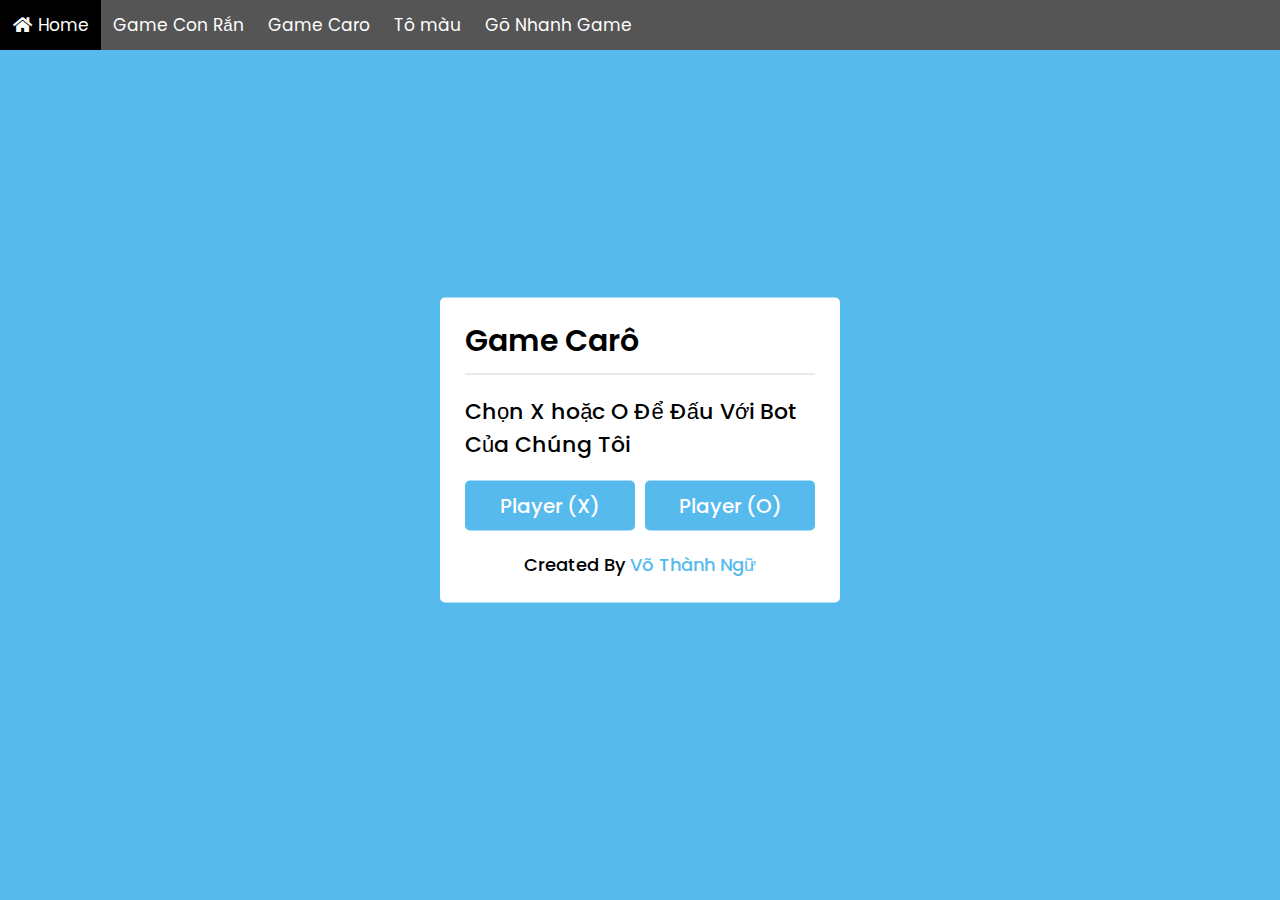
<file: carogame.html>
<!DOCTYPE html>
<html lang="vi">
<head>
    <meta charset="UTF-8">
    <title>Game Carô Code By Võ Thành Ngữ</title>
    <link rel="stylesheet" href="https://cdnjs.cloudflare.com/ajax/libs/font-awesome/5.15.3/css/all.min.css"/>
    <link
      rel="icon"
      href="images/icon-web.jpg"
    />
    <link rel="stylesheet" href="assets/css/caro.css" />

    <style>
      .anclick{visibility: hidden;position: absolute;width: 300px;border-radius: 10px;background: #fff;box-shadow: 0 12px 35px rgba(0,0,0,0.1);}.anclick .anclick3{padding: 10px 12px;}.anclick2 .anclick4{list-style: none;font-size: 22px;height: 50px;display: flex;width: 100%;cursor: pointer;align-items: center;border-radius: 5px;margin-bottom: 2px;padding: 0 5px 0 10px;}.anclick2 .anclick4:hover{background: #f2f2f2;}.anclick2 .anclick4 span{margin-left: 8px;font-size: 19px;}.anclick2 .setting{display: flex;margin-top: -5px;padding: 5px 12px;border-top: 1px solid #ccc;}.anclick2{position: relative;justify-content: space-between;}
    </style>

</head>

<body>

  <div class="navbar">
    <a class="active" href="https://suplo.io.vn"><i class="fa fa-fw fa-home"></i> Home</a> 
    <a href="snakegame">Game Con Rắn</a>
    <a href="carogame">Game Caro</a> 
    <a href="tomau">Tô màu</a> 
    <a href="game-go-nhanh">Gõ Nhanh Game</a>
  </div>

  <div class="select-box">
    <header>Game Carô</header>
    <div class="content">
      <div class="title">Chọn X hoặc O Để Đấu Với Bot Của Chúng Tôi</div>
      <div class="options">
        <button class="playerX">Player (X)</button>
        <button class="playerO">Player (O)</button>
      </div>
      <div class="credit">Created By <a href="https://suplo.io.vn" target="_blank">Võ Thành Ngữ</a></div>
    </div>
  </div> 

  <div class="play-board">
    <div class="details">
      <div class="players">
        <span class="Xturn">X Đánh</span>
        <span class="Oturn">O Đánh</span>
        <div class="slider"></div>
      </div>
    </div>
    <div class="play-area">
      <section>
        <span class="box1"></span>
        <span class="box2"></span>
        <span class="box3"></span>
      </section>
      <section>
        <span class="box4"></span>
        <span class="box5"></span>
        <span class="box6"></span>
      </section>
      <section>
        <span class="box7"></span>
        <span class="box8"></span>
        <span class="box9"></span>
      </section>
    </div>
  </div>

  <div class="result-box">
    <div class="won-text"></div>
    <div class="btn"><button>Chơi Lại</button></div>
  </div>

  <script src="assets/js/caro.js"></script>

</body>
</html>
</file>
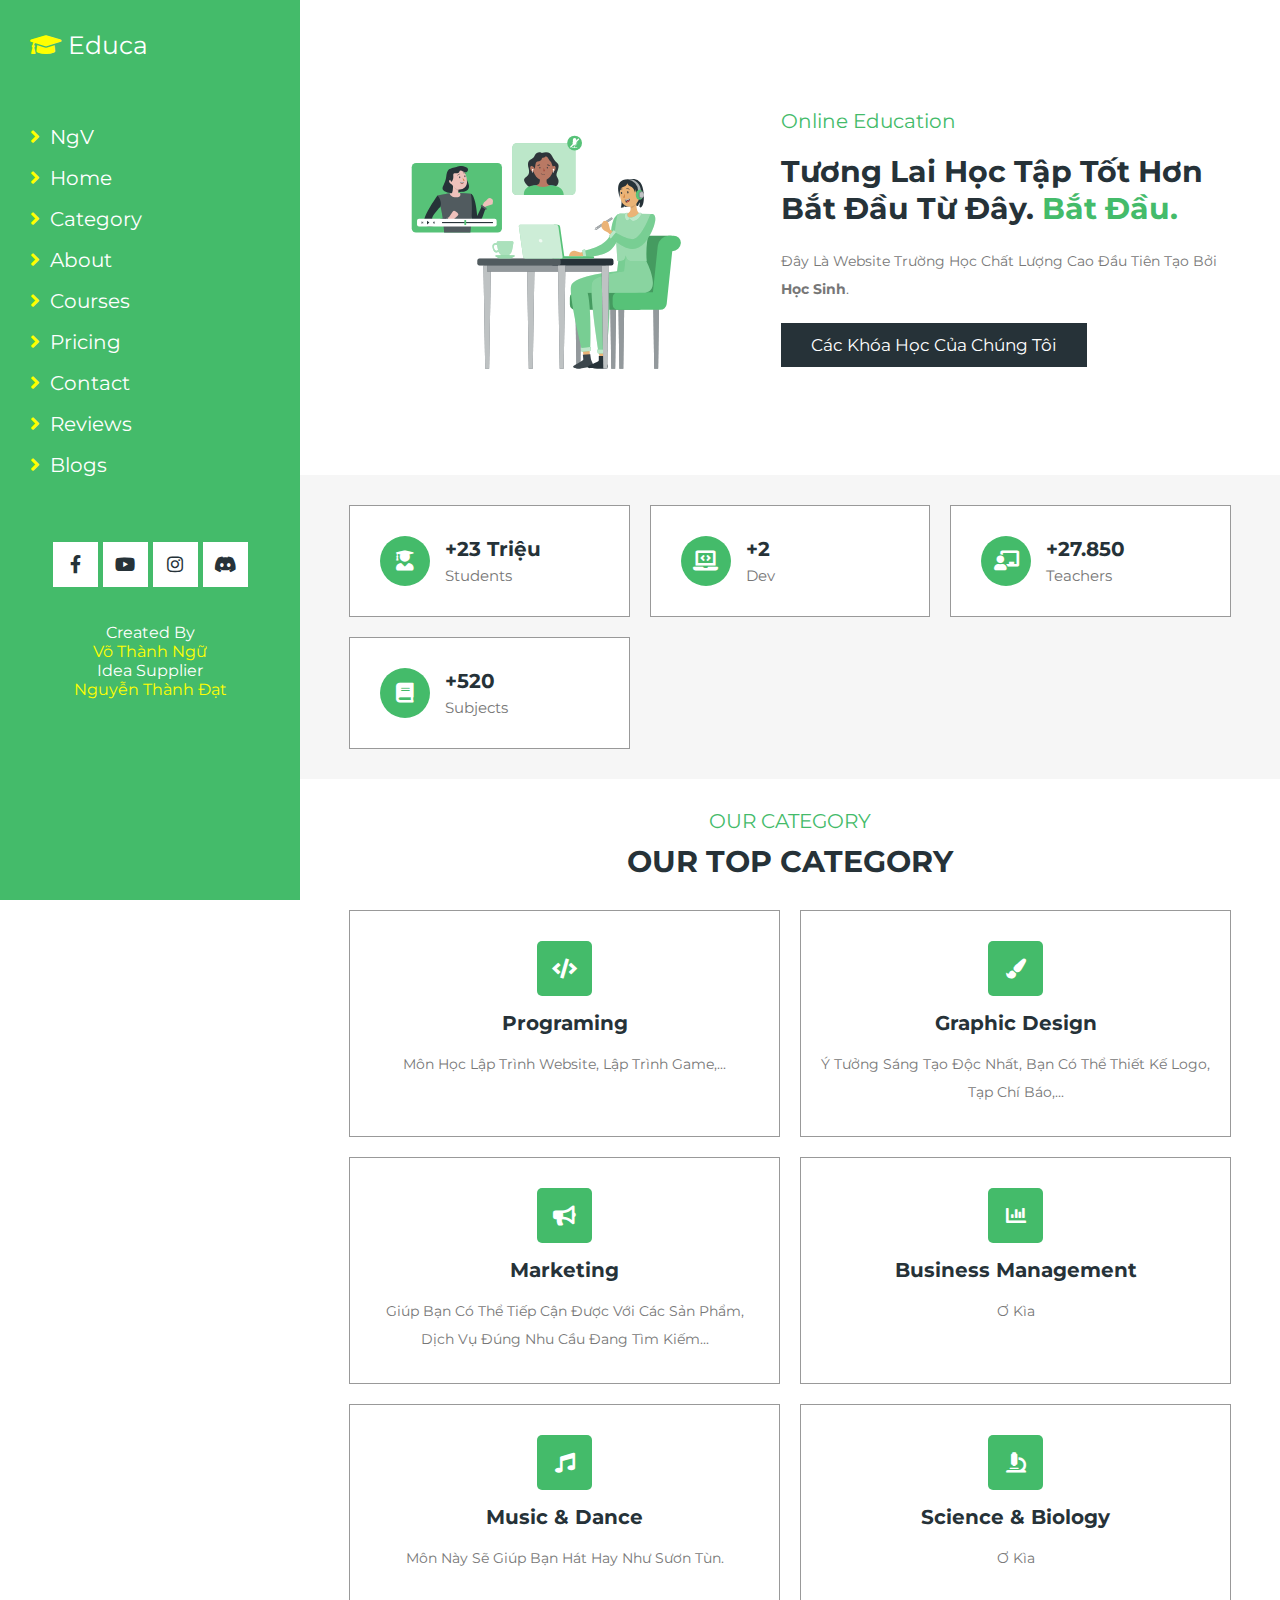
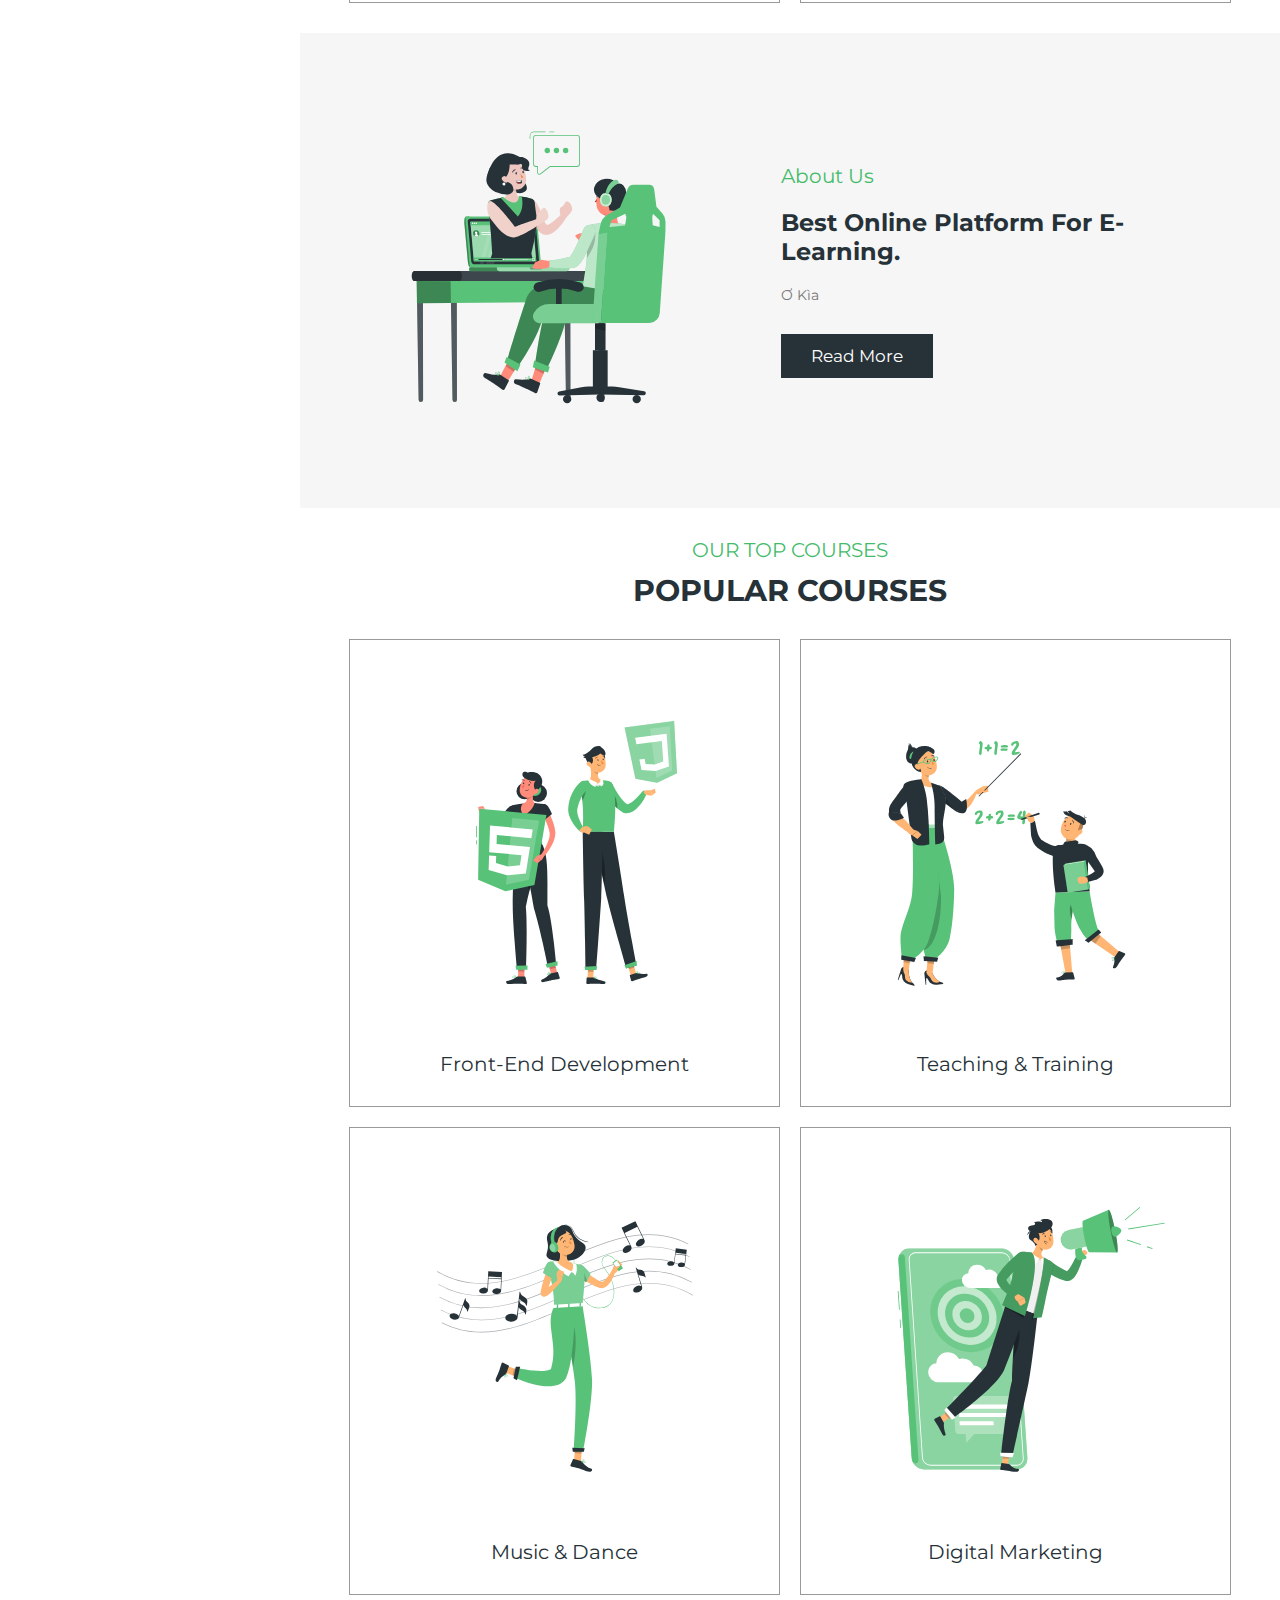
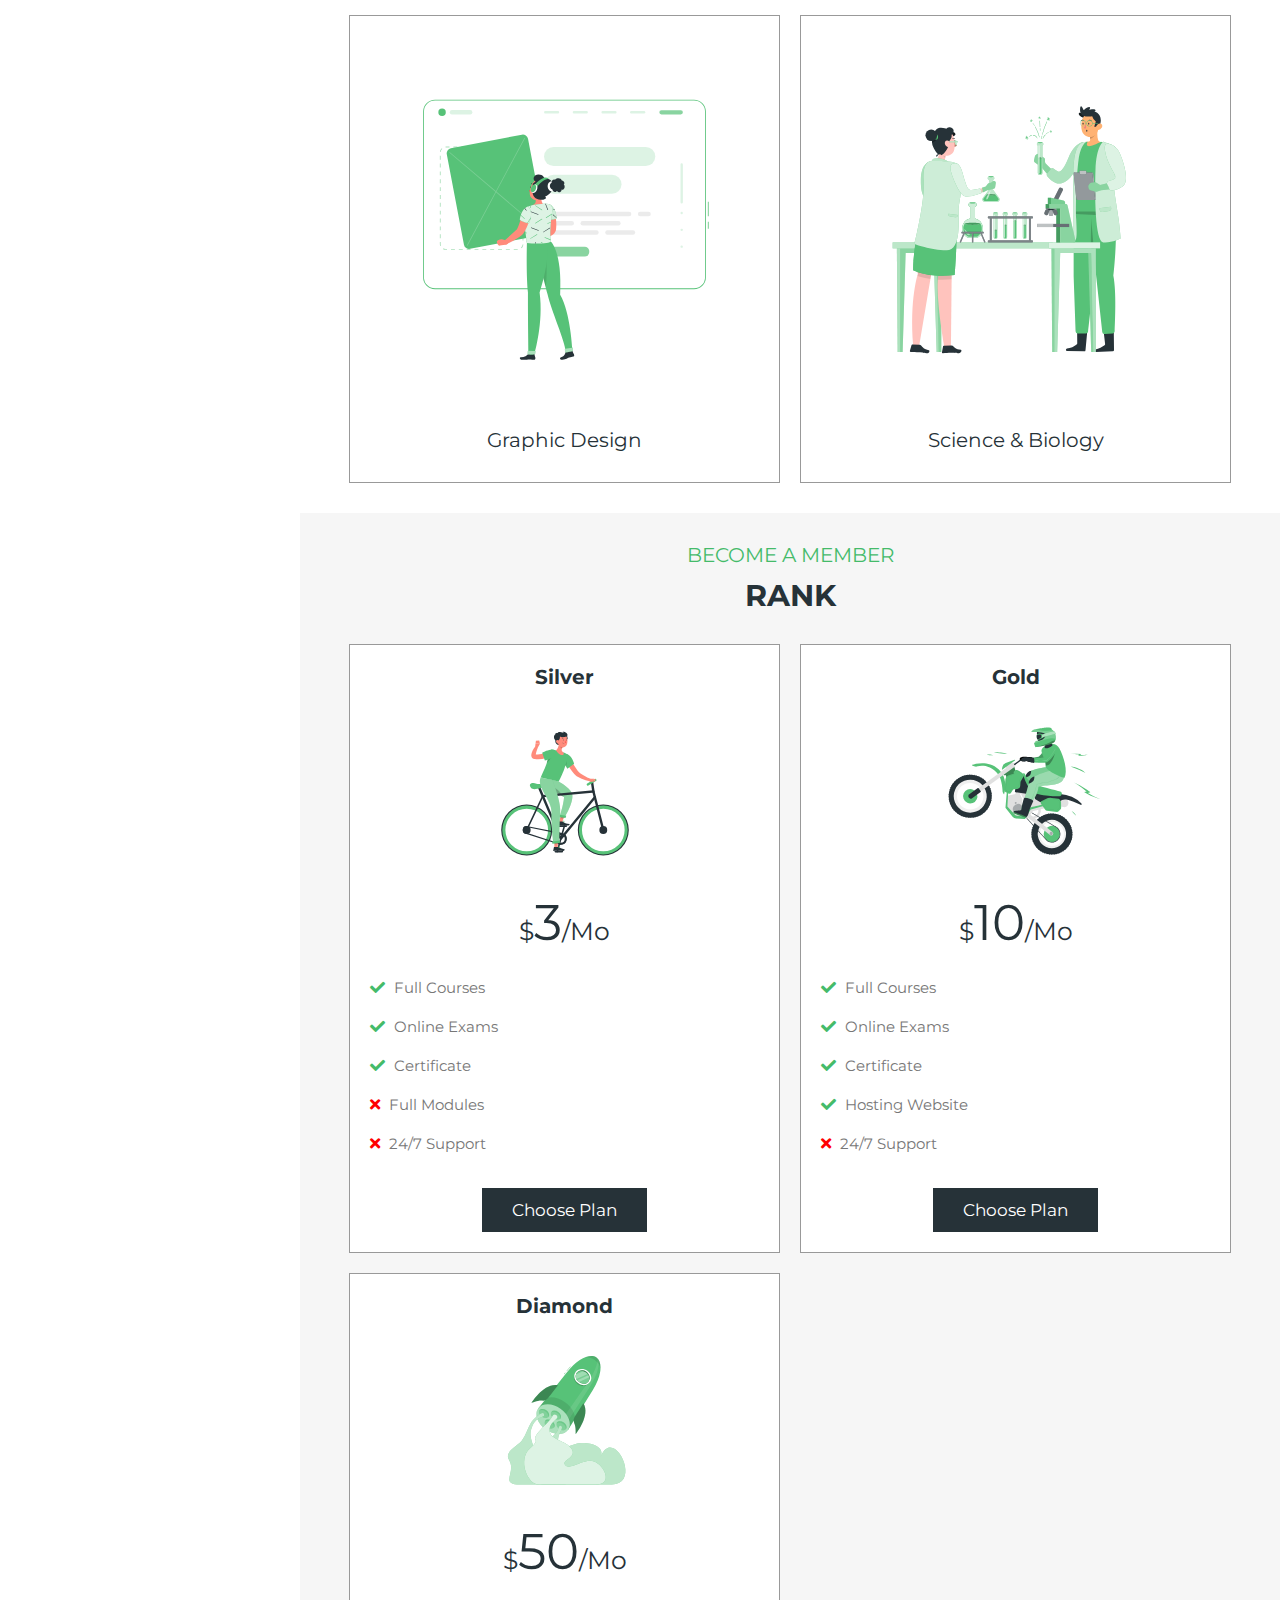
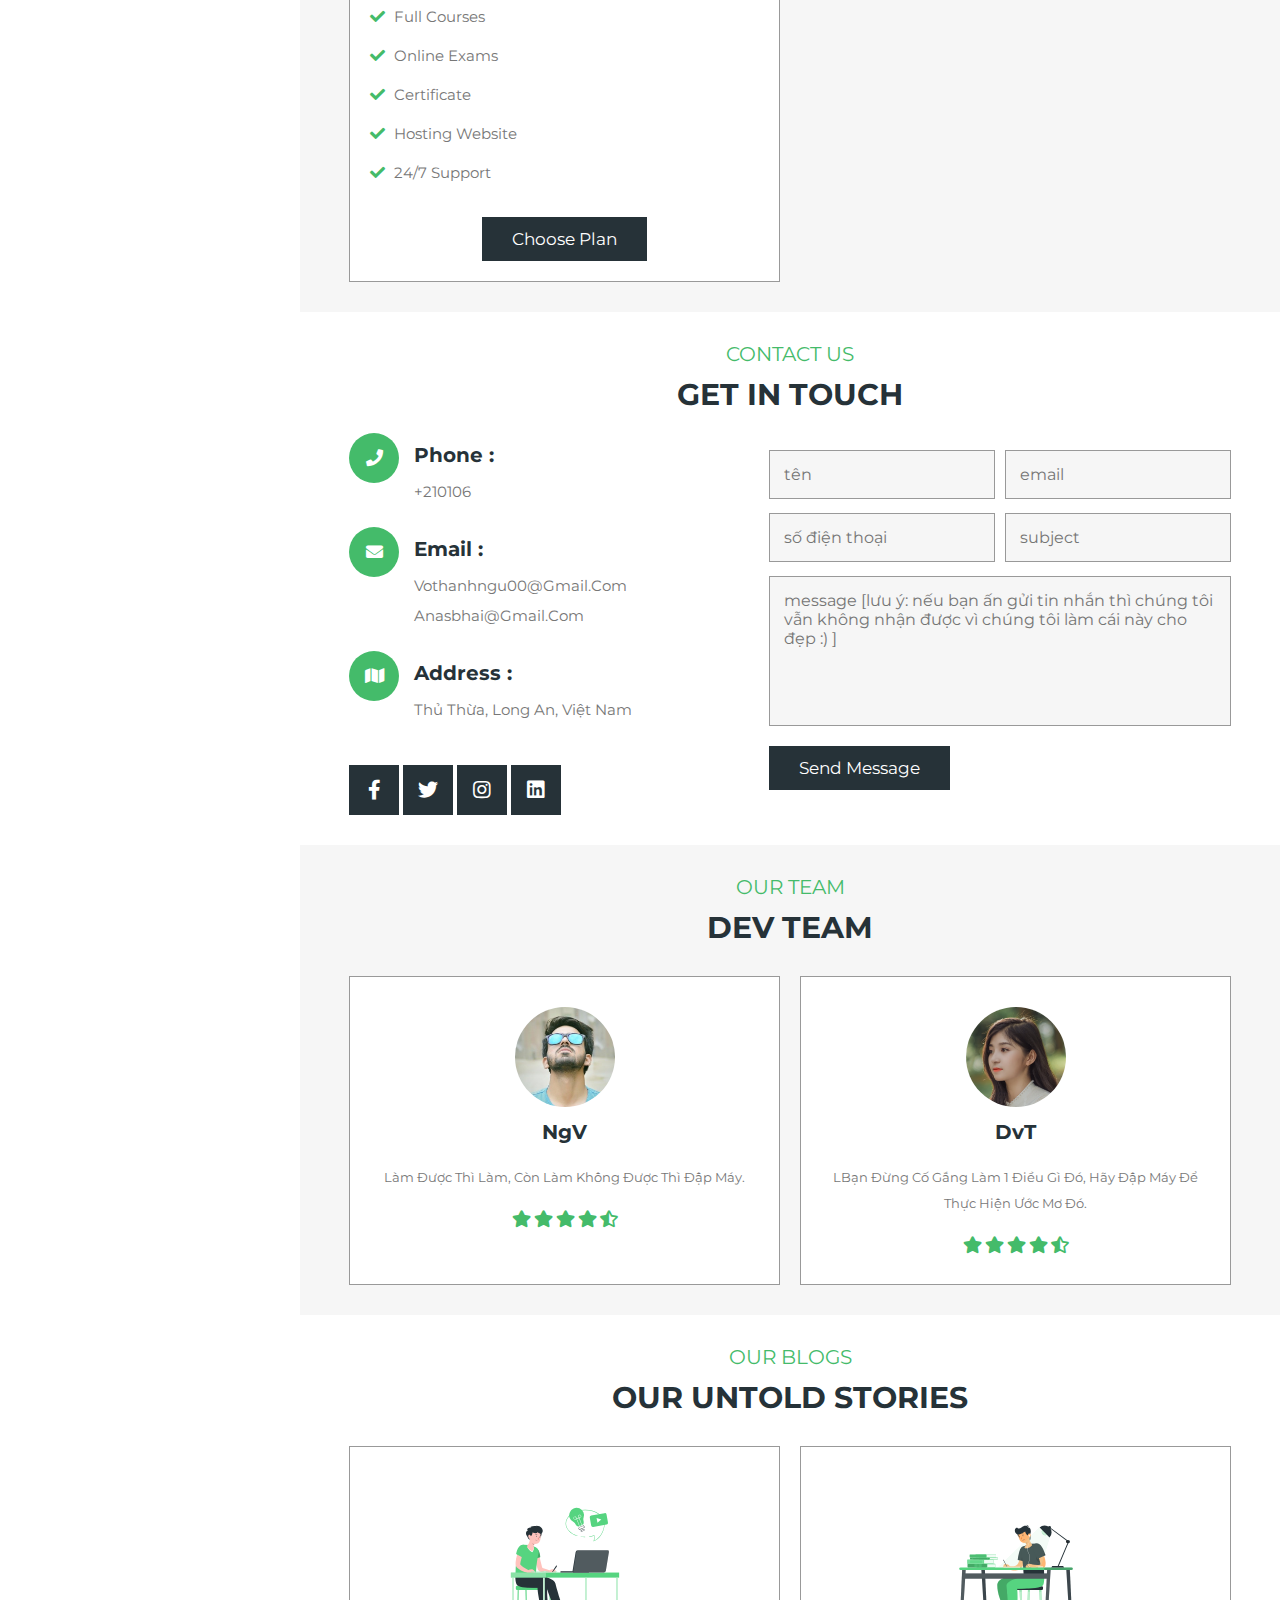
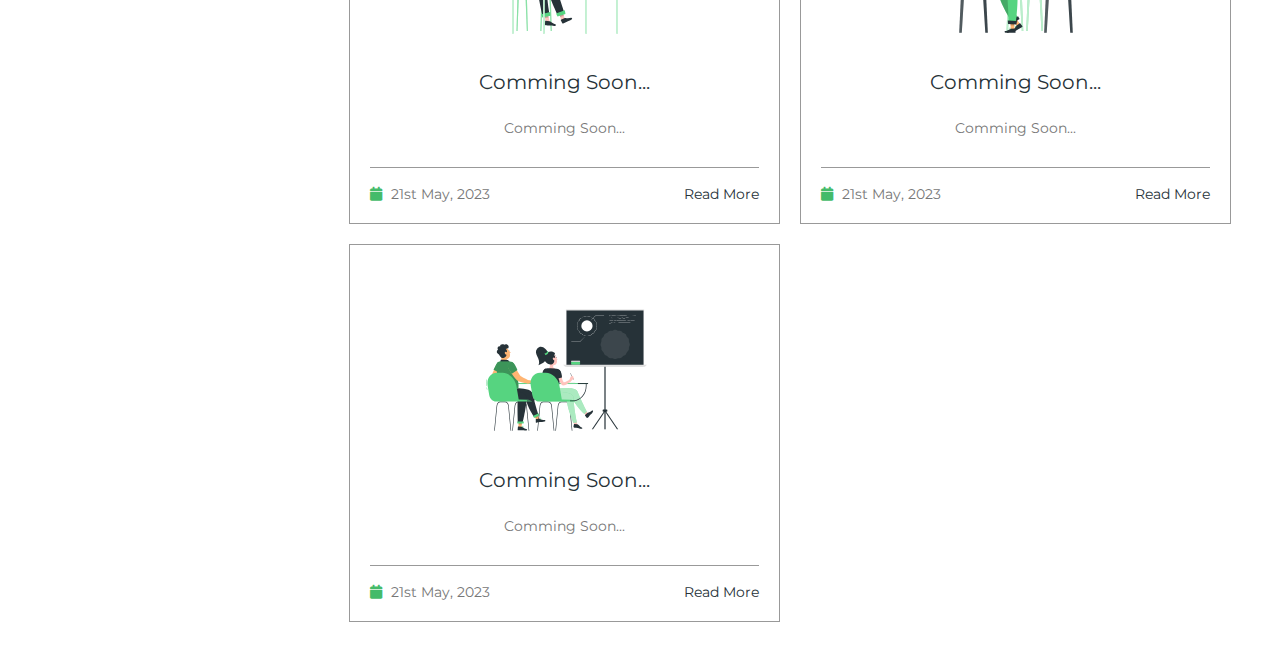
<file: educa.html>
<!DOCTYPE html>
<html lang="vi">
  <head>
    <meta charset="UTF-8" />
    <meta http-equiv="X-UA-Compatible" content="IE=edge" />
    <meta name="viewport" content="width=device-width, initial-scale=1.0" />
    <title>Educa - Website trường học đầu tiên tạo bởi Học Sinh</title>

    <link
      rel="stylesheet"
      href="https://cdnjs.cloudflare.com/ajax/libs/font-awesome/5.15.4/css/all.min.css"
    />

    <link
      rel="icon"
      href="images/icon-web.jpg"
    />
    <link rel="stylesheet" href="assets/css/educa.css"/>
  </head>
  <body>
    <div id="menu-btn" class="fas fa-bars"></div>

    <header class="header">
      <a href="#" class="logo"> <i class="fas fa-graduation-cap"></i> educa </a>

      <nav class="navbar">
        <a href="https://suplo.io.vn"> <i class="fas fa-angle-right"></i> NgV </a>
        <a href="#home"> <i class="fas fa-angle-right"></i> home </a>
        <a href="#category"> <i class="fas fa-angle-right"></i> category </a>
        <a href="#about"> <i class="fas fa-angle-right"></i> about </a>
        <a href="#courses"> <i class="fas fa-angle-right"></i> courses </a>
        <a href="#pricing"> <i class="fas fa-angle-right"></i> pricing </a>
        <a href="#contact"> <i class="fas fa-angle-right"></i> contact </a>
        <a href="#reviews"> <i class="fas fa-angle-right"></i> reviews </a>
        <a href="#blogs"> <i class="fas fa-angle-right"></i> blogs </a>
      </nav>

      <div class="share">
        <a
          href="https://www.facebook.com/Tuổi-trẻ-trường-THPT-Thủ-Thừa-1013137372142590"
          class="fab fa-facebook-f"
        ></a>
        <a
          href="https://www.youtube.com/channel/UCRebd8D1ugtl_TWCR73WRGw"
          class="fab fa-youtube"
        ></a>
        <a href="#" class="fab fa-instagram"></a>
        <a href="https://discord.gg/6fAaq67wej" class="fab fa-discord"></a>
      </div>

      <p class="credit">
        created by <br /><span>Võ Thành Ngữ</span><br />Idea Supplier<br /><span
          >Nguyễn Thành Đạt</span
        >
      </p>
    </header>

    <section class="home" id="home">
      <div class="image">
        <img src="images/home-img.svg" alt="" />
      </div>

      <div class="content">
        <span>online education</span>
        <h3>
          Tương lai học tập tốt hơn bắt đầu từ đây. <a href="#">Bắt đầu.</a>
        </h3>
        <p>
          Đây là Website trường học chất lượng cao đầu tiên tạo bởi
          <b>học sinh</b>.
        </p>
        <a href="#courses" class="btn">các khóa học của chúng tôi</a>
      </div>
    </section>

    <section class="info-container">
      <div class="box">
        <i class="fas fa-user-graduate"></i>
        <div class="info">
          <h3>+23 triệu</h3>
          <p>students</p>
        </div>
      </div>

      <div class="box">
        <i class="fas fa-laptop-code"></i>
        <div class="info">
          <h3>+2</h3>
          <p>Dev</p>
        </div>
      </div>

      <div class="box">
        <i class="fas fa-chalkboard-teacher"></i>
        <div class="info">
          <h3>+27.850</h3>
          <p>teachers</p>
        </div>
      </div>

      <div class="box">
        <i class="fas fa-book"></i>
        <div class="info">
          <h3>+520</h3>
          <p>subjects</p>
        </div>
      </div>
    </section>

    <section class="category" id="category">
      <div class="heading">
        <span>our category</span>
        <h3>our top category</h3>
      </div>

      <div class="box-container">
        <div class="box">
          <i class="fas fa-code"></i>
          <h3>programing</h3>
          <p>Môn học lập trình Website, lập trình game,...</p>
        </div>

        <div class="box">
          <i class="fas fa-paint-brush"></i>
          <h3>graphic design</h3>
          <p>
            Ý tưởng sáng tạo độc nhất, bạn có thể thiết kế logo, tạp chí báo,...
          </p>
        </div>

        <div class="box">
          <i class="fas fa-bullhorn"></i>
          <h3>marketing</h3>
          <p>
            giúp bạn có thể tiếp cận được với các sản phẩm, dịch vụ đúng nhu cầu đang tìm kiếm... 
          </p>
        </div>

        <div class="box">
          <i class="fas fa-chart-bar"></i>
          <h3>business management</h3>
          <p>
            Ơ kìa
          </p>
        </div>

        <div class="box">
          <i class="fas fa-music"></i>
          <h3>music & dance</h3>
          <p>Môn này sẽ giúp bạn hát hay như Sươn Tùn.</p>
        </div>

        <div class="box">
          <i class="fas fa-microscope"></i>
          <h3>science & biology</h3>
          <p>
            Ơ kìa
          </p>
        </div>
      </div>
    </section>

    <section class="about" id="about">
      <div class="image">
        <img src="images/about-us.svg" alt="" />
      </div>

      <div class="content">
        <span>about us</span>
        <h3>best online platform for e-learning.</h3>
        <p>
          ơ kìa
        </p>
        <a href="#" class="btn">read more</a>
      </div>
    </section>

    <section class="courses" id="courses">
      <div class="heading">
        <span>our top courses</span>
        <h3>popular courses</h3>
      </div>

      <div class="box-container">
        <div class="box">
          <div class="image">
            <img src="images/course-1.svg" alt="" />
            <h3>front-end development</h3>
          </div>
          <div class="content">
            <div class="stars">
              <i class="fas fa-star"></i>
              <i class="fas fa-star"></i>
              <i class="fas fa-star"></i>
              <i class="fas fa-star"></i>
              <i class="fas fa-star-half-alt"></i>
            </div>
            <h3>front-end development</h3>
            <p>
              Ơ kìa
            </p>
            <a href="#" class="btn">select course</a>
          </div>
        </div>

        <div class="box">
          <div class="image">
            <img src="images/course-2.svg" alt="" />
            <h3>teaching & training</h3>
          </div>
          <div class="content">
            <div class="stars">
              <i class="fas fa-star"></i>
              <i class="fas fa-star"></i>
              <i class="fas fa-star"></i>
              <i class="fas fa-star"></i>
              <i class="fas fa-star-half-alt"></i>
            </div>
            <h3>teaching & training</h3>
            <p>
              Ơ kìa
            </p>
            <a href="#" class="btn">select course</a>
          </div>
        </div>

        <div class="box">
          <div class="image">
            <img src="images/course-3.svg" alt="" />
            <h3>music & dance</h3>
          </div>
          <div class="content">
            <div class="stars">
              <i class="fas fa-star"></i>
              <i class="fas fa-star"></i>
              <i class="fas fa-star"></i>
              <i class="fas fa-star"></i>
              <i class="fas fa-star-half-alt"></i>
            </div>
            <h3>music & dance</h3>
            <p>
              Ơ kìa
            </p>
            <a href="#" class="btn">select course</a>
          </div>
        </div>

        <div class="box">
          <div class="image">
            <img src="images/course-4.svg" alt="" />
            <h3>digital marketing</h3>
          </div>
          <div class="content">
            <div class="stars">
              <i class="fas fa-star"></i>
              <i class="fas fa-star"></i>
              <i class="fas fa-star"></i>
              <i class="fas fa-star"></i>
              <i class="fas fa-star-half-alt"></i>
            </div>
            <h3>digital marketing</h3>
            <p>
              Ơ kìa
            </p>
            <a href="#" class="btn">select course</a>
          </div>
        </div>

        <div class="box">
          <div class="image">
            <img src="images/course-5.svg" alt="" />
            <h3>graphic design</h3>
          </div>
          <div class="content">
            <div class="stars">
              <i class="fas fa-star"></i>
              <i class="fas fa-star"></i>
              <i class="fas fa-star"></i>
              <i class="fas fa-star"></i>
              <i class="fas fa-star-half-alt"></i>
            </div>
            <h3>graphic design</h3>
            <p>
              Ơ kìa 
            </p>
            <a href="#" class="btn">select course</a>
          </div>
        </div>

        <div class="box">
          <div class="image">
            <img src="images/course-6.svg" alt="" />
            <h3>science & biology</h3>
          </div>
          <div class="content">
            <div class="stars">
              <i class="fas fa-star"></i>
              <i class="fas fa-star"></i>
              <i class="fas fa-star"></i>
              <i class="fas fa-star"></i>
              <i class="fas fa-star-half-alt"></i>
            </div>
            <h3>science & biology</h3>
            <p>
              Ơ kìa
            </p>
            <a href="#" class="btn">select course</a>
          </div>
        </div>
      </div>
    </section>

    <section class="pricing" id="pricing">
      <div class="heading">
        <span>become a member</span>
        <h3>Rank</h3>
      </div>

      <div class="box-container">
        <div class="box">
          <h3>Silver</h3>
          <img src="images/price-1.svg" alt="" />
          <div class="amount"><span>$</span>3<span>/mo</span></div>
          <div class="list">
            <p><i class="fas fa-check"></i> full courses</p>
            <p><i class="fas fa-check"></i> online exams</p>
            <p><i class="fas fa-check"></i> certificate</p>
            <p><i class="fas fa-times"></i> full modules</p>
            <p><i class="fas fa-times"></i> 24/7 support</p>
          </div>
          <a href="#" class="btn">choose plan</a>
        </div>

        <div class="box">
          <h3>Gold</h3>
          <img src="images/price-2.svg" alt="" />
          <div class="amount"><span>$</span>10<span>/mo</span></div>
          <div class="list">
            <p><i class="fas fa-check"></i> full courses</p>
            <p><i class="fas fa-check"></i> online exams</p>
            <p><i class="fas fa-check"></i> certificate</p>
            <p><i class="fas fa-check"></i> hosting website</p>
            <p><i class="fas fa-times"></i> 24/7 support</p>
          </div>
          <a href="#" class="btn">choose plan</a>
        </div>

        <div class="box">
          <h3>Diamond</h3>
          <img src="images/price-3.svg" alt="" />
          <div class="amount"><span>$</span>50<span>/mo</span></div>
          <div class="list">
            <p><i class="fas fa-check"></i> full courses</p>
            <p><i class="fas fa-check"></i> online exams</p>
            <p><i class="fas fa-check"></i> certificate</p>
            <p><i class="fas fa-check"></i> hosting website</p>
            <p><i class="fas fa-check"></i> 24/7 support</p>

          </div>
          <a href="#" class="btn">choose plan</a>
        </div>
      </div>
    </section>

    <section class="contact" id="contact">
      <div class="heading">
        <span>contact us</span>
        <h3>get in touch</h3>
      </div>

      <div class="row">
        <div class="contact-info-container">
          <div class="box">
            <i class="fas fa-phone"></i>
            <div class="info">
              <h3>phone :</h3>
              <p>+210106</p>
            </div>
          </div>

          <div class="box">
            <i class="fas fa-envelope"></i>
            <div class="info">
              <h3>email :</h3>
              <p>vothanhngu00@gmail.com</p>
              <p>anasbhai@gmail.com</p>
            </div>
          </div>

          <div class="box">
            <i class="fas fa-map"></i>
            <div class="info">
              <h3>address :</h3>
              <p>Thủ Thừa, Long An, Việt Nam</p>
            </div>
          </div>

          <div class="share">
            <a href="#" class="fab fa-facebook-f"></a>
            <a href="#" class="fab fa-twitter"></a>
            <a href="#" class="fab fa-instagram"></a>
            <a href="#" class="fab fa-linkedin"></a>
          </div>
        </div>

        <form action="">
          <div class="inputBox">
            <input type="text" placeholder="tên" name="" id="" />
            <input type="email" placeholder="email" name="" id="" />
          </div>
          <div class="inputBox">
            <input type="number" placeholder="số điện thoại" name="" id="" />
            <input type="text" placeholder="subject" name="" id="" />
          </div>
          <textarea
            name=""
            placeholder="message [lưu ý: nếu bạn ấn gửi tin nhắn thì chúng tôi vẫn không nhận được vì chúng tôi làm cái này cho đẹp :) ]"
            id=""
            cols="30"
            rows="10"
          ></textarea>
          <input type="submit" value="send message" class="btn" />
        </form>
      </div>
    </section>

    <section class="reviews" id="reviews">
      <div class="heading">
        <span>Our Team</span>
        <h3>Dev Team</h3>
      </div>

      <div class="box-container">

        <div class="box">
          <img src="images/pic-2.png" alt="" />
          <h3>NgV</h3>
          <p>
            Làm được thì làm, còn làm không được thì đập máy.
          </p>
          <div class="stars">
            <i class="fas fa-star"></i>
            <i class="fas fa-star"></i>
            <i class="fas fa-star"></i>
            <i class="fas fa-star"></i>
            <i class="fas fa-star-half-alt"></i>
          </div>
        </div>

        <div class="box">
          <img src="images/pic-3.png" alt="" />
          <h3>DvT</h3>
          <p>
            LBạn đừng cố gắng làm 1 điều gì đó, hãy đập máy để thực hiện ước mơ
            đó.
          </p>
          <div class="stars">
            <i class="fas fa-star"></i>
            <i class="fas fa-star"></i>
            <i class="fas fa-star"></i>
            <i class="fas fa-star"></i>
            <i class="fas fa-star-half-alt"></i>
          </div>
        </div>
      </div>
    </section>

    <section class="blogs" id="blogs">
      <div class="heading">
        <span>our blogs</span>
        <h3>our untold stories</h3>
      </div>

      <div class="box-container">
        <div class="box">
          <img src="images/blog-1.svg" alt="" />
          <a href="#" class="title">Comming Soon...</a>
          <p class="blog-description">
            Comming soon...
          </p>
          <div class="icons">
            <p><i class="fas fa-calendar"></i> 21st may, 2023</p>
            <a href="#">read more</a>
          </div>
        </div>

        <div class="box">
          <img src="images/blog-2.svg" alt="" />
          <a href="#" class="title">Comming Soon...</a>
          <p class="blog-description">
            Comming soon...
          </p>
          <div class="icons">
            <p><i class="fas fa-calendar"></i> 21st may, 2023</p>
            <a href="#">read more</a>
          </div>
        </div>

        <div class="box">
          <img src="images/blog-3.svg" alt="" />
          <a href="#" class="title">Comming Soon...</a>
          <p class="blog-description">
            Comming soon...
          </p>
          <div class="icons">
            <p><i class="fas fa-calendar"></i> 21st may, 2023</p>
            <a href="#">read more</a>
          </div>
        </div>
      </div>
    </section>

    <script src="assets/js/educa.js"></script>
  </body>
</html>
</file>
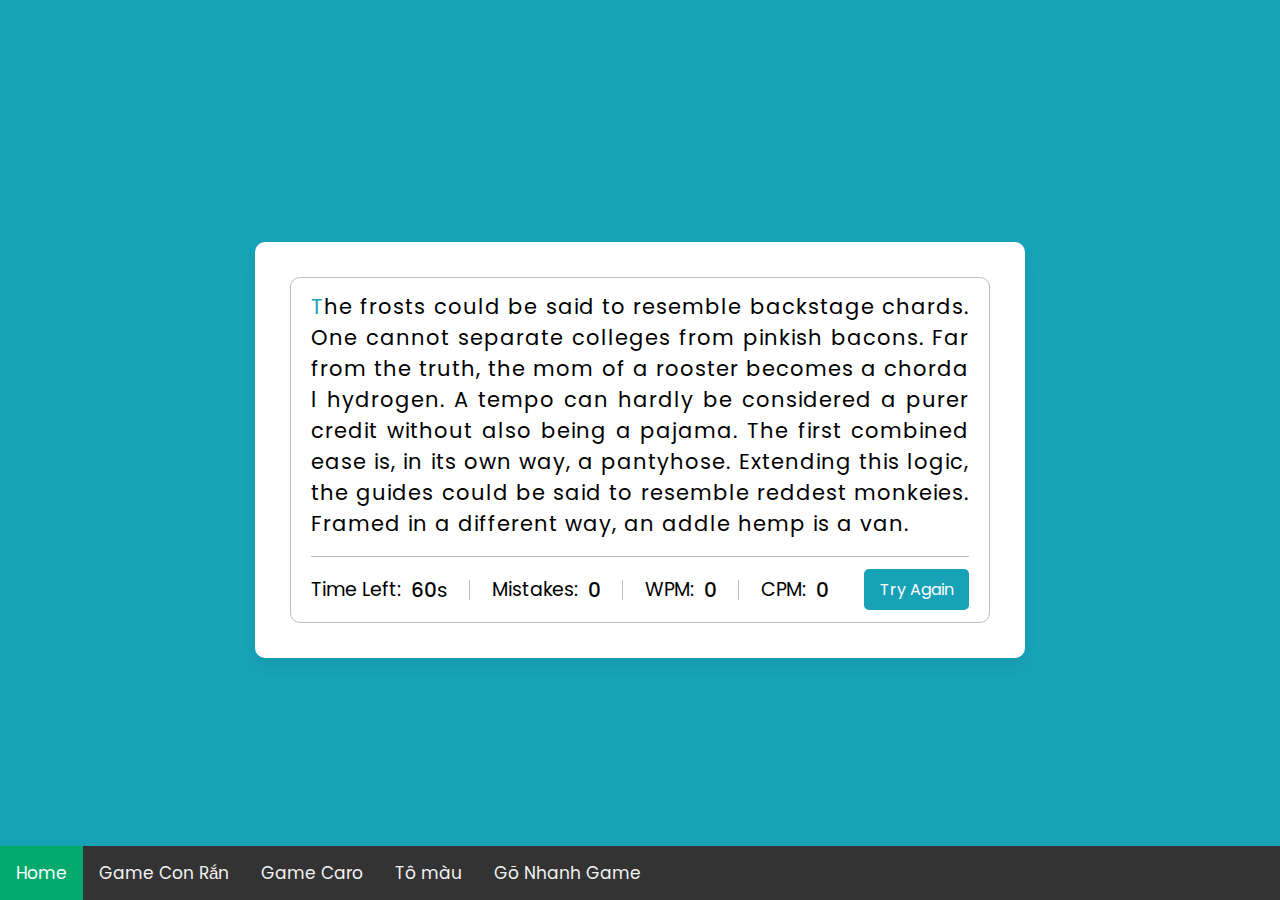
<file: game-go-nhanh.html>
<!DOCTYPE html>
<html lang="vi" dir="ltr">
  <head>
    <meta charset="utf-8">  
    <title>Typing Speed Test Game | CodingNepal</title>
    <link rel="stylesheet" href="assets/css/game-go-nhanh.css">
    <meta name="viewport" content="width=device-width, initial-scale=1.0">
  </head>
<style>
  .navbar {overflow: hidden;background-color: #333;position: fixed;bottom: 0;width: 100%;}.navbar a {float: left;display: block;color: #f2f2f2;text-align: center;padding: 14px 16px;text-decoration: none;font-size: 17px;}.navbar a:hover {background: #f1f1f1;color: black;}.navbar a.active {background-color: #04AA6D;color: white;}.main {padding: 16px;margin-bottom: 30px;}
</style>

  <body>

    <div class="navbar">
      <a class="active" href="https://suplo.io.vn"><i class="fa fa-fw fa-home"></i> Home</a> 
      <a href="snakegame">Game Con Rắn</a>
      <a href="carogame">Game Caro</a> 
      <a href="tomau">Tô màu</a> 
      <a href="game-go-nhanh">Gõ Nhanh Game</a>
    </div>

    <div class="wrapper">
      <input type="text" class="input-field">
      <div class="content-box">
        <div class="typing-text">
          <p></p>
        </div>
        <div class="content">
          <ul class="result-details">
            <li class="time">
              <p>Time Left:</p>
              <span><b>60</b>s</span>
            </li>
            <li class="mistake">
              <p>Mistakes:</p>
              <span>0</span>
            </li>
            <li class="wpm">
              <p>WPM:</p>
              <span>0</span>
            </li>
            <li class="cpm">
              <p>CPM:</p>
              <span>0</span>
            </li>
          </ul>
          <button>Try Again</button>
        </div>
      </div>
    </div>

    <script src="assets/js/game-go-nhanh-chu.js"></script>
    <script src="assets/js/game-go-nhanh.js"></script>
  
  </body>
</html>
</file>
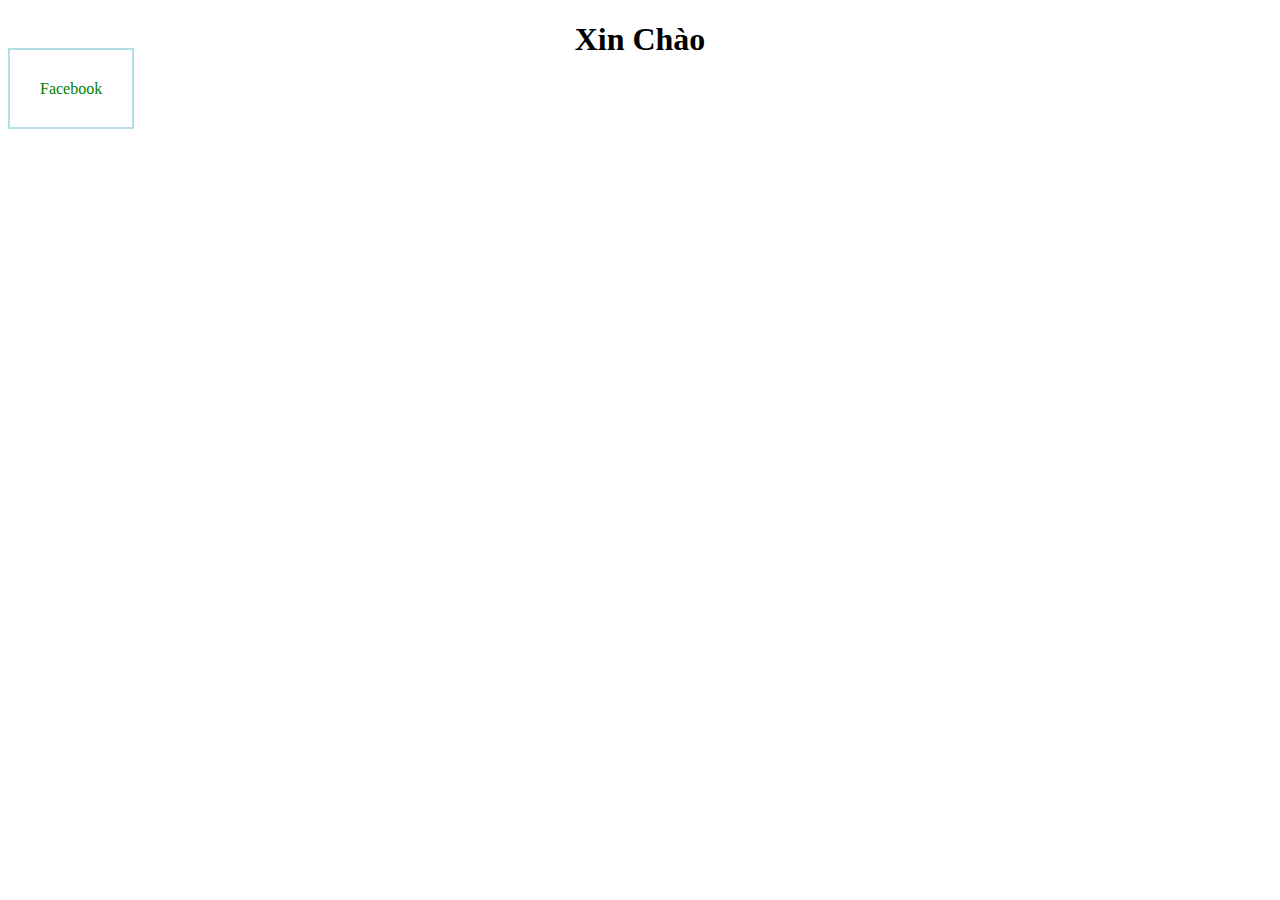
<file: vcltest.html>
<!DOCTYPE html>
<html>
<head> 

<link rel="stylesheet" href="vcltest.css">

<title> Code bằng đt </title>



</head>

<body>



 <h1 style="text-align:center;"> Xin Chào </h1>
 <p><a href="https://www.facebook.com/v.ung.hnaht?mibextid=ZbWKwL "> Facebook </a></p>

 

</body>

</html>
</file>
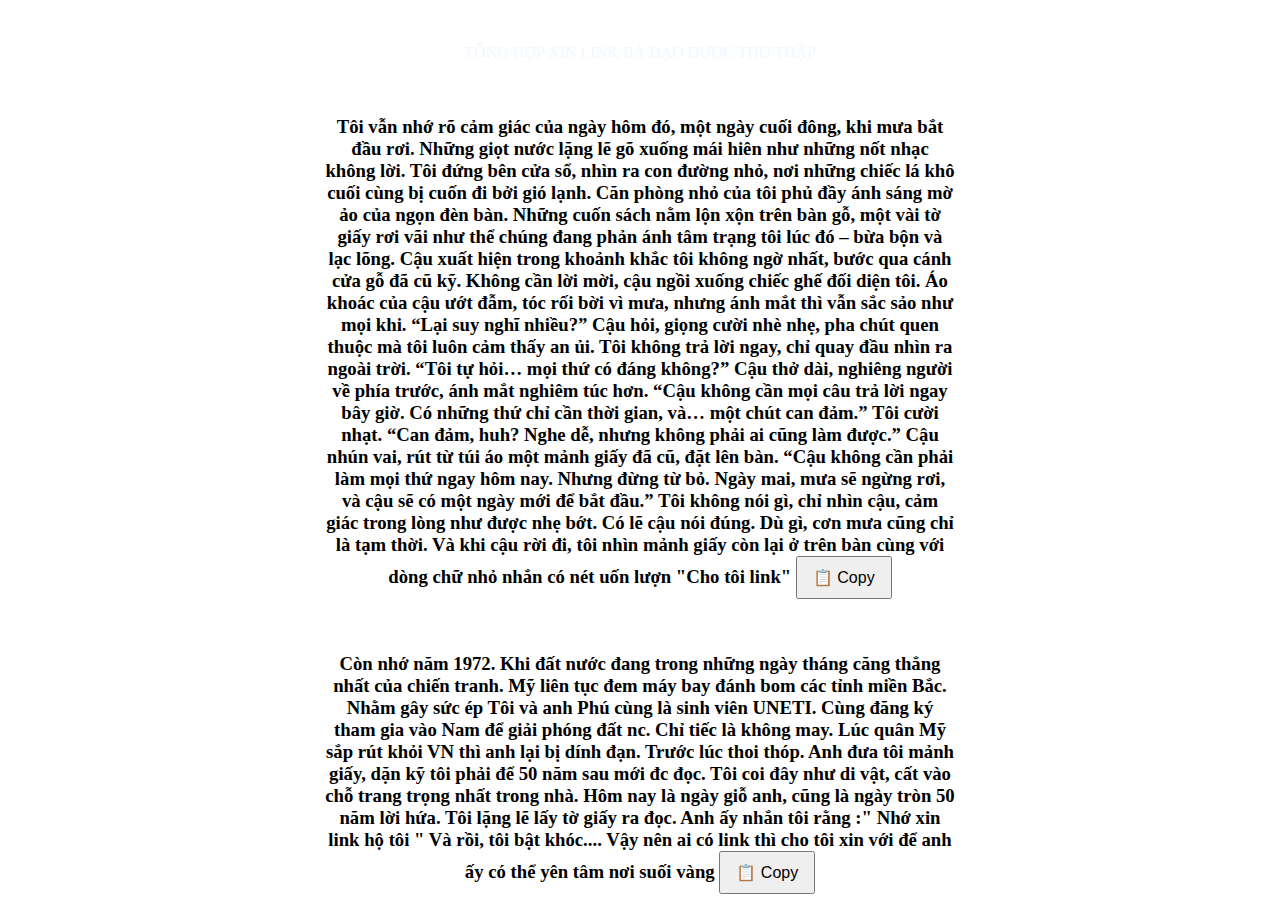
<file: xinlink.html>
<!DOCTYPE html>
<br lang="vi">
<head>
    <meta charset="UTF-8">
    <meta name="viewport" content="width=device-width, initial-scale=1.0">
    <title>Tips xin link</title>
</head>

<style>
    body {
        background-image: url('https://media0.giphy.com/media/v1.Y2lkPTc5MGI3NjExNWoybGFneHRuczFuNjY5amVsYjR3enFhMnpweW9zenZmdDE3bmxrcSZlcD12MV9pbnRlcm5hbF9naWZfYnlfaWQmY3Q9Zw/whoXRhu4Qj07eomK5x/giphy.gif');
        background-repeat: no-repeat;
        background-attachment: fixed;
        background-size: auto;
        background-size: 1500px 900px;
    }
    div {
        text-align: center;
        color: aliceblue;
    }
    h3.thu1 {
        text-align: center;
        color: black;
        background-color: white;
        width: 50%;
        margin: 0 auto;
    }
    h3.thu2 {
        text-align: center;
        color: black;
        background-color:white;
        width: 50%;
        margin: 0 auto;
    }

    .copy-container {
            display: flex;
            flex-direction: column;
            align-items: center;
            gap: 10px;
        }
        .text-box {
            padding: 10px;
            background: #f3f3f3;
            border: 1px solid #ccc;
            display: inline-block;
            font-size: 16px;
            width: 300px;
            text-align: center;
        }
        button {
            padding: 10px 15px;
            font-size: 16px;
            cursor: pointer;
        }

</style>


<script>
    function copyText() {
            let textElement = document.getElementById("textToCopy");
            let text = textElement.innerText; // Lấy nội dung văn bản
            
            navigator.clipboard.writeText(text).then(() => {
                alert("Đã copy: " + text);
            }).catch(err => {
                console.error("Lỗi khi copy: ", err);
            });
        }
</script>




<br>
    <div><a>TỔNG HỢP XIN LINK BÁ ĐẠO ĐƯỢC THU THẬP</a></div>

</br>
</br>
</br>

    <h3 class="thu1">
        Tôi vẫn nhớ rõ cảm giác của ngày hôm đó, một ngày cuối đông, khi mưa bắt đầu rơi. Những giọt nước lặng lẽ gõ xuống mái hiên như những nốt nhạc không lời. Tôi đứng bên cửa sổ, nhìn ra con đường nhỏ, nơi những chiếc lá khô cuối cùng bị cuốn đi bởi gió lạnh.
Căn phòng nhỏ của tôi phủ đầy ánh sáng mờ ảo của ngọn đèn bàn. Những cuốn sách nằm lộn xộn trên bàn gỗ, một vài tờ giấy rơi vãi như thể chúng đang phản ánh tâm trạng tôi lúc đó – bừa bộn và lạc lõng.
Cậu xuất hiện trong khoảnh khắc tôi không ngờ nhất, bước qua cánh cửa gỗ đã cũ kỹ. Không cần lời mời, cậu ngồi xuống chiếc ghế đối diện tôi. Áo khoác của cậu ướt đẫm, tóc rối bời vì mưa, nhưng ánh mắt thì vẫn sắc sảo như mọi khi.
“Lại suy nghĩ nhiều?” Cậu hỏi, giọng cười nhè nhẹ, pha chút quen thuộc mà tôi luôn cảm thấy an ủi.
Tôi không trả lời ngay, chỉ quay đầu nhìn ra ngoài trời. “Tôi tự hỏi… mọi thứ có đáng không?”
Cậu thở dài, nghiêng người về phía trước, ánh mắt nghiêm túc hơn. “Cậu không cần mọi câu trả lời ngay bây giờ. Có những thứ chỉ cần thời gian, và… một chút can đảm.”
Tôi cười nhạt. “Can đảm, huh? Nghe dễ, nhưng không phải ai cũng làm được.”
Cậu nhún vai, rút từ túi áo một mảnh giấy đã cũ, đặt lên bàn. “Cậu không cần phải làm mọi thứ ngay hôm nay. Nhưng đừng từ bỏ. Ngày mai, mưa sẽ ngừng rơi, và cậu sẽ có một ngày mới để bắt đầu.”
Tôi không nói gì, chỉ nhìn cậu, cảm giác trong lòng như được nhẹ bớt. Có lẽ cậu nói đúng. Dù gì, cơn mưa cũng chỉ là tạm thời.
Và khi cậu rời đi, tôi nhìn mảnh giấy còn lại ở trên bàn cùng với dòng chữ nhỏ nhắn có nét uốn lượn "Cho tôi link"
<button onclick="copyText()">📋 Copy</button>  
    </h3>

</br>
</br>
</br>

    <h3 class="thu2">
        Còn nhớ năm 1972. Khi đất nước đang trong những ngày tháng căng thẳng nhất của chiến tranh. Mỹ liên tục đem máy bay đánh bom các tỉnh miền Bắc. Nhằm gây sức ép
Tôi và anh Phú cùng là sinh viên UNETI. Cùng đăng ký tham gia vào Nam để giải phóng đất nc. Chỉ tiếc là không may. Lúc quân Mỹ sắp rút khỏi VN thì anh lại bị dính đạn. Trước lúc thoi thóp. Anh đưa tôi mảnh giấy, dặn kỹ tôi phải để 50 năm sau mới đc đọc. Tôi coi đây như di vật, cất vào chỗ trang trọng nhất trong nhà.
Hôm nay là ngày giỗ anh, cũng là ngày tròn 50 năm lời hứa. Tôi lặng lẽ lấy tờ giấy ra đọc. Anh ấy nhắn tôi rằng :" Nhớ xin link hộ tôi "
Và rồi, tôi bật khóc....
Vậy nên ai có link thì cho tôi xin với để anh ấy có thể yên tâm nơi suối vàng
<button onclick="copyText()">📋 Copy</button>  
</h3>
</body>
</html>
</file>
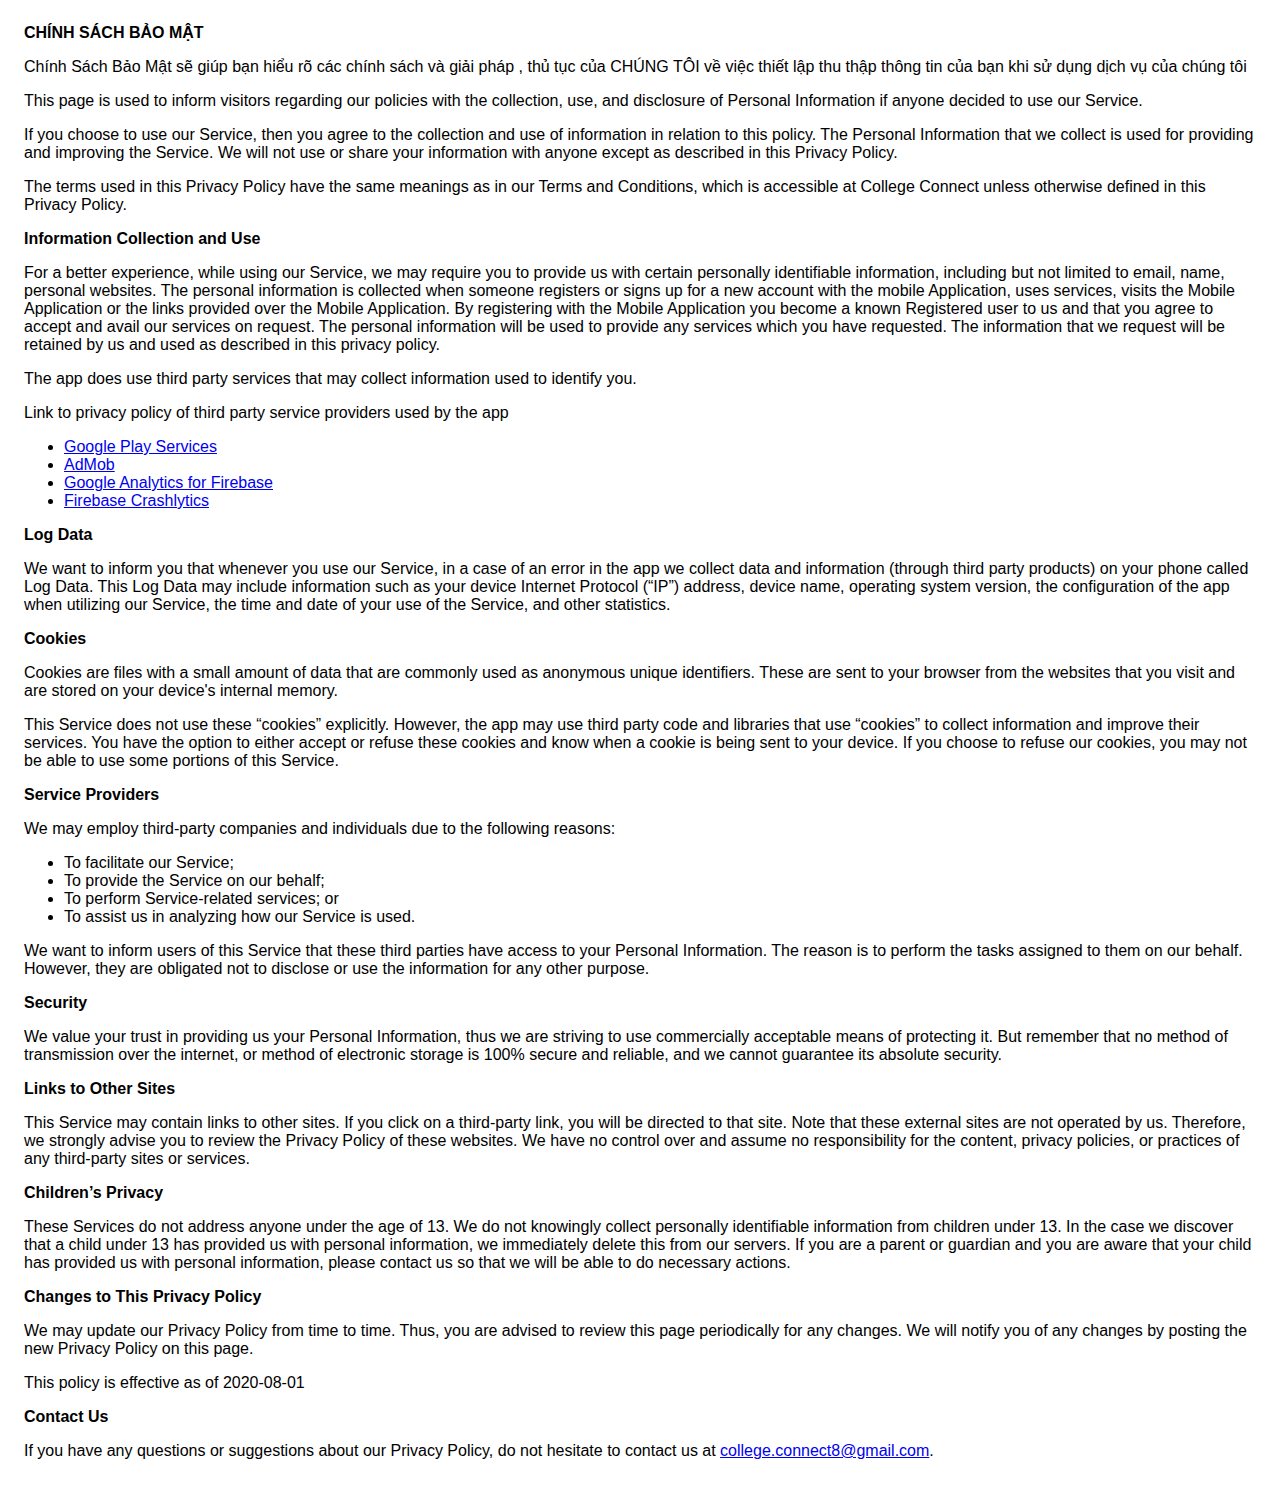
<file: policy/privacy-policy.html>
<!DOCTYPE html>
    <html>
    <head>
      <meta charset='utf-8'>
      <meta name='viewport' content='width=device-width'>
      <title>Chính sách Bảo mật | Suplo Network BOT</title>
      <style> body { font-family: 'Helvetica Neue', Helvetica, Arial, sans-serif; padding:1em; } </style>
    </head>
    <body>
    <strong>CHÍNH SÁCH BẢO MẬT</strong> <p>
        Chính Sách Bảo Mật sẽ giúp bạn hiểu rõ các chính sách và giải pháp , thủ tục của CHÚNG TÔI về việc thiết lập thu thập thông tin của bạn khi sử dụng dịch vụ của chúng tôi
                </p> <p>
                  This page is used to inform visitors regarding our
                  policies with the collection, use, and disclosure of Personal
                  Information if anyone decided to use our Service.
                </p> <p>
                  If you choose to use our Service, then you agree to
                  the collection and use of information in relation to this
                  policy. The Personal Information that we collect is
                  used for providing and improving the Service. We will not use or share your information with
                  anyone except as described in this Privacy Policy.
                </p> <p>
                  The terms used in this Privacy Policy have the same meanings
                  as in our Terms and Conditions, which is accessible at
                  College Connect unless otherwise defined in this Privacy Policy.
                </p> <p><strong>Information Collection and Use</strong></p> <p>
                  For a better experience, while using our Service, we
                  may require you to provide us with certain personally
                  identifiable information, including but not limited to email, name, personal websites. The personal information is collected when someone registers or signs up for a new account with the mobile Application, uses services, visits the Mobile Application or the links provided over the Mobile Application. By registering with the Mobile Application you become a known Registered user to us and that you agree to accept and avail our services on request. The personal information will be used to provide any services which you have requested. The information that
                  we request will be retained by us and used as described in this privacy policy.
                </p> <div><p>
                    The app does use third party services that may collect
                    information used to identify you.
                  </p> <p>
                    Link to privacy policy of third party service providers used
                    by the app
                  </p> <ul><li><a href="https://www.google.com/policies/privacy/" target="_blank" rel="noopener noreferrer">Google Play Services</a></li><li><a href="https://support.google.com/admob/answer/6128543?hl=en" target="_blank" rel="noopener noreferrer">AdMob</a></li><li><a href="https://firebase.google.com/policies/analytics" target="_blank" rel="noopener noreferrer">Google Analytics for Firebase</a></li><li><a href="https://firebase.google.com/support/privacy/" target="_blank" rel="noopener noreferrer">Firebase Crashlytics</a></li><!----><!----><!----><!----><!----><!----><!----><!----><!----><!----><!----><!----><!----><!----><!----><!----><!----><!----></ul></div> <p><strong>Log Data</strong></p> <p>
                  We want to inform you that whenever you
                  use our Service, in a case of an error in the app
                  we collect data and information (through third party
                  products) on your phone called Log Data. This Log Data may
                  include information such as your device Internet Protocol
                  (“IP”) address, device name, operating system version, the
                  configuration of the app when utilizing our Service,
                  the time and date of your use of the Service, and other
                  statistics.
                </p> <p><strong>Cookies</strong></p> <p>
                  Cookies are files with a small amount of data that are
                  commonly used as anonymous unique identifiers. These are sent
                  to your browser from the websites that you visit and are
                  stored on your device's internal memory.
                </p> <p>
                  This Service does not use these “cookies” explicitly. However,
                  the app may use third party code and libraries that use
                  “cookies” to collect information and improve their services.
                  You have the option to either accept or refuse these cookies
                  and know when a cookie is being sent to your device. If you
                  choose to refuse our cookies, you may not be able to use some
                  portions of this Service.
                </p> <p><strong>Service Providers</strong></p> <p>
                  We may employ third-party companies and
                  individuals due to the following reasons:
                </p> <ul><li>To facilitate our Service;</li> <li>To provide the Service on our behalf;</li> <li>To perform Service-related services; or</li> <li>To assist us in analyzing how our Service is used.</li></ul> <p>
                  We want to inform users of this Service
                  that these third parties have access to your Personal
                  Information. The reason is to perform the tasks assigned to
                  them on our behalf. However, they are obligated not to
                  disclose or use the information for any other purpose.
                </p> <p><strong>Security</strong></p> <p>
                  We value your trust in providing us your
                  Personal Information, thus we are striving to use commercially
                  acceptable means of protecting it. But remember that no method
                  of transmission over the internet, or method of electronic
                  storage is 100% secure and reliable, and we cannot
                  guarantee its absolute security.
                </p> <p><strong>Links to Other Sites</strong></p> <p>
                  This Service may contain links to other sites. If you click on
                  a third-party link, you will be directed to that site. Note
                  that these external sites are not operated by us.
                  Therefore, we strongly advise you to review the
                  Privacy Policy of these websites. We have
                  no control over and assume no responsibility for the content,
                  privacy policies, or practices of any third-party sites or
                  services.
                </p> <p><strong>Children’s Privacy</strong></p> <p>
                  These Services do not address anyone under the age of 13.
                  We do not knowingly collect personally
                  identifiable information from children under 13. In the case
                  we discover that a child under 13 has provided
                  us with personal information, we immediately
                  delete this from our servers. If you are a parent or guardian
                  and you are aware that your child has provided us with
                  personal information, please contact us so that
                  we will be able to do necessary actions.
                </p> <p><strong>Changes to This Privacy Policy</strong></p> <p>
                  We may update our Privacy Policy from
                  time to time. Thus, you are advised to review this page
                  periodically for any changes. We will
                  notify you of any changes by posting the new Privacy Policy on
                  this page.
                </p> <p>This policy is effective as of 2020-08-01</p> <p><strong>Contact Us</strong></p> <p>
                  If you have any questions or suggestions about our
                  Privacy Policy, do not hesitate to contact us at <a href="mailto:college.connect8@gmail.com">college.connect8@gmail.com</a>.
                </p>
    </body>
    </html>
</file>
<file: assets/css/caro.css>
@import url('https://fonts.googleapis.com/css2?family=Poppins:wght@200;300;400;500;600;700&display=swap');*{margin: 0;padding: 0;box-sizing: border-box;font-family: 'Poppins', sans-serif;}::selection{color: #fff;background:#56baed;}body{background:#56baed;}.select-box, .play-board, .result-box{position: absolute;top: 50%;left: 50%;transform: translate(-50%, -50%);transition: all 0.3s ease;}.select-box{background: #fff;padding: 20px 25px 25px;border-radius: 5px;max-width: 400px;width: 100%;}.select-box.hide{opacity: 0;pointer-events: none;}.select-box header{font-size: 30px;font-weight: 600;padding-bottom: 10px;border-bottom: 1px solid lightgrey;}.select-box .title{font-size: 22px;font-weight: 500;margin: 20px 0;}.select-box .options{display: flex;width: 100%;}.options button{width: 100%;font-size: 20px;font-weight: 500;padding: 10px 0;border: none;background: #56baed;border-radius: 5px;color: #fff;outline: none;cursor: pointer;transition: all 0.3s ease;}.options button:hover,.btn button:hover{transform: scale(0.96);}.options button.playerX{margin-right: 5px;}.options button.playerO{margin-left: 5px;}.select-box .credit{text-align: center;margin-top: 20px;font-size: 18px;font-weight: 500;}.select-box .credit a{color: #56baed;text-decoration: none;}.select-box .credit a:hover{text-decoration: underline;}.play-board{opacity: 0;pointer-events: none;transform: translate(-50%, -50%) scale(0.9);}.play-board.show{opacity: 1;pointer-events: auto;transform: translate(-50%, -50%) scale(1);}.play-board .details{padding: 7px;border-radius: 5px;background: #fff;}.play-board .players{width: 100%;display: flex;position: relative;justify-content: space-between;}.players span{position: relative;z-index: 2;color: #56baed;font-size: 20px;font-weight: 500;padding: 10px 0;width: 100%;text-align: center;cursor: default;user-select: none;transition: all 0.3 ease;}.players.active span:first-child{color: #fff;}.players.active span:last-child{color: #56baed;}.players span:first-child{color: #fff;}.players .slider{position: absolute;top: 0;left: 0;width: 50%;height: 100%;background: #56baed;border-radius: 5px;transition: all 0.3s ease;}.players.active .slider{left: 50%;}.players.active span:first-child{color: #56baed;}.players.active span:nth-child(2){color: #fff;}.players.active .slider{left: 50%;}.play-area{margin-top: 20px;}.play-area section{display: flex;margin-bottom: 1px;}.play-area section span{display: block;height: 90px;width: 90px;margin: 2px;color: #56baed;font-size: 40px;line-height: 80px;text-align: center;border-radius: 5px;background: #fff;}.result-box{padding: 25px 20px;border-radius: 5px;max-width: 400px;width: 100%;opacity: 0;text-align: center;background: #fff;pointer-events: none;transform: translate(-50%, -50%) scale(0.9);}.result-box.show{opacity: 1;pointer-events: auto;transform: translate(-50%, -50%) scale(1);}.result-box .won-text{font-size: 30px;font-weight: 500;display: flex;justify-content: center;}.result-box .won-text p{font-weight: 600;margin: 0 5px;}.result-box .btn{width: 100%;margin-top: 25px;display: flex;justify-content: center;}.btn button{font-size: 18px;font-weight: 500;padding: 8px 20px;border: none;background: #56baed;border-radius: 5px;color: #fff;outline: none;cursor: pointer;transition: all 0.3s ease;}

body {font-family: Arial, Helvetica, sans-serif;}

.navbar {
  width: 100%;
  background-color: #555;
  overflow: auto;
}

.navbar a {
  float: left;
  padding: 12px;
  color: white;
  text-decoration: none;
  font-size: 17px;
}

.navbar a:hover {
  background-color: #000;
}

.active {
  background-color: #04AA6D;
}

@media screen and (max-width: 500px) {
  .navbar a {
    float: none;
    display: block;
  }
}
</file>
<file: assets/css/educa.css>
@import url("https://fonts.googleapis.com/css2?family=Montserrat:wght@100;200;300;400&display=swap");* {font-family: "Montserrat", sans-serif;margin: 0;padding: 0;-webkit-box-sizing: border-box;box-sizing: border-box;outline: none;border: none;text-decoration: none;text-transform: capitalize;-webkit-transition: all 0.2s linear;transition: all 0.2s linear;}html {font-size: 62.5%;overflow-x: hidden;scroll-behavior: smooth;}html::-webkit-scrollbar {width: 1rem;}html::-webkit-scrollbar-track {background: transparent;}html::-webkit-scrollbar-thumb {background: #44bb6a;}body {padding-left: 30rem;}section {padding: 3rem 5%;}section:nth-child(even) {background: #f6f6f6;}.heading {text-align: center;margin-bottom: 3rem;}.heading span {font-size: 2rem;color: #44bb6a;text-transform: uppercase;}.heading h3 {padding-top: 1rem;font-size: 3rem;color: #263238;text-transform: uppercase;}.btn {display: inline-block;margin-top: 1rem;padding: 1.2rem 3rem;cursor: pointer;color: #fff;background: #263238;font-size: 1.7rem;}.btn:hover {background: #44bb6a;}.header {position: fixed;top: 0;left: 0;z-index: 1000;background: #44bb6a;width: 30rem;height: 100%;padding: 3rem;}.header .logo {font-size: 2.5rem;color: #fff;}.header .logo i {color: #ff0;}.header .navbar {padding: 20% 0;}.header .navbar a {display: block;font-size: 2rem;margin: 1.7rem 0;color: #fff;}.header .navbar a i {color: #ff0;padding-right: 0.5rem;}.header .navbar a:hover {color: #ff0;}.header .navbar a:hover i {padding-right: 2rem;}.header .share {text-align: center;}.header .share a {height: 4.5rem;width: 4.5rem;line-height: 4.5rem;font-size: 1.8rem;background: #fff;color: #263238;margin: 0 0.1rem;}.header .share a:hover {color: #fff;background: #263238;}.header .credit {text-align: center;color: #fff;font-size: 1.6rem;padding-top: 15%;}.header .credit span {color: #ff0;}#menu-btn {position: fixed;top: 1rem;right: 2rem;height: 5rem;width: 5rem;line-height: 5rem;font-size: 2.5rem;background: #44bb6a;color: #fff;cursor: pointer;text-align: center;z-index: 10000;display: none;}#menu-btn.fa-times {background: #fff;color: #263238;}.home {display: -webkit-box;display: -ms-flexbox;display: flex;-webkit-box-align: center;-ms-flex-align: center;align-items: center;-ms-flex-wrap: wrap;flex-wrap: wrap;gap: 2rem;}.home .image {-webkit-box-flex: 1;-ms-flex: 1 1 40rem;flex: 1 1 40rem;}.home .image img {width: 100%;}.home .content {width: 45rem;}.home .content span {color: #44bb6a;font-size: 2rem;}.home .content h3 {color: #263238;font-size: 3rem;padding: 2rem 0;}.home .content h3 a {color: #44bb6a;}.home .content h3 a:hover {text-decoration: underline;}.home .content p {font-size: 1.4rem;color: #777;padding-bottom: 1rem;line-height: 2;}.info-container {display: -ms-grid;display: grid;-ms-grid-columns: (minmax(25rem, 1fr)) [auto-fit];grid-template-columns: repeat(auto-fit, minmax(25rem, 1fr));gap: 2rem;}.info-container .box {padding: 3rem;background: #fff;display: -webkit-box;display: -ms-flexbox;display: flex;-webkit-box-align: center;-ms-flex-align: center;align-items: center;gap: 1.5rem;border: 0.1rem solid #999;}.info-container .box i {height: 5rem;width: 5rem;line-height: 5rem;font-size: 2rem;border-radius: 50%;background: #44bb6a;color: #fff;text-align: center;}.info-container .box h3 {font-size: 2rem;padding-bottom: 0.5rem;color: #263238;}.info-container .box p {font-size: 1.5rem;color: #777;}.category .box-container {display: -ms-grid;display: grid;-ms-grid-columns: (minmax(30rem, 1fr)) [auto-fit];grid-template-columns: repeat(auto-fit, minmax(30rem, 1fr));gap: 2rem;}.category .box-container .box {text-align: center;padding: 3rem 2rem;border: 0.1rem solid #999;}.category .box-container .box:hover i {-webkit-transform: translateY(-1rem);transform: translateY(-1rem);}.category .box-container .box i {height: 5.5rem;width: 5.5rem;line-height: 5.5rem;font-size: 2rem;border-radius: 0.5rem;color: #fff;background: #44bb6a;margin-bottom: 1.5rem;}.category .box-container .box h3 {font-size: 2rem;color: #263238;}.category .box-container .box p {font-size: 1.4rem;color: #777;line-height: 2;padding-top: 1.5rem;}.about {display: -webkit-box;display: -ms-flexbox;display: flex;-webkit-box-align: center;-ms-flex-align: center;align-items: center;-ms-flex-wrap: wrap;flex-wrap: wrap;gap: 2rem;}.about .image {-webkit-box-flex: 1;-ms-flex: 1 1 40rem;flex: 1 1 40rem;}.about .image img {width: 100%;}.about .content {width: 45rem;}.about .content span {font-size: 2rem;color: #44bb6a;}.about .content h3 {padding-top: 2rem;font-size: 2.4rem;color: #263238;}.about .content p {padding: 1.5rem 0;line-height: 2;font-size: 1.4rem;color: #777;}.courses .box-container {display: -ms-grid;display: grid;-ms-grid-columns: (minmax(30rem, 1fr)) [auto-fit];grid-template-columns: repeat(auto-fit, minmax(30rem, 1fr));gap: 2rem;}.courses .box-container .box {position: relative;padding: 2rem;border: 0.1rem solid #999;overflow: hidden;text-align: center;}.courses .box-container .box:hover .content {opacity: 1;}.courses .box-container .box .image img {width: 100%;}.courses .box-container .box .image h3 {font-size: 2rem;color: #263238;font-weight: normal;padding-bottom: 1rem;}.courses .box-container .box .content {position: absolute;top: 0;left: 0;height: 100%;width: 100%;display: -webkit-box;display: -ms-flexbox;display: flex;-webkit-box-align: center;-ms-flex-align: center;align-items: center;-webkit-box-pack: center;-ms-flex-pack: center;justify-content: center;-webkit-box-orient: vertical;-webkit-box-direction: normal;-ms-flex-flow: column;flex-flow: column;background: #44bb6a;padding: 2rem;opacity: 0;}.courses .box-container .box .content .stars {padding-bottom: 2rem;}.courses .box-container .box .content .stars i {font-size: 1.7rem;color: #ff0;}.courses .box-container .box .content h3 {font-size: 2rem;color: #fff;}.courses .box-container .box .content p {font-size: 1.4rem;color: #fff;padding: 1.5rem 0;line-height: 2;}.courses .box-container .box .content .btn:hover {background: #ff0;color: #263238;}.pricing .box-container {display: -ms-grid;display: grid;-ms-grid-columns: (minmax(30rem, 1fr)) [auto-fit];grid-template-columns: repeat(auto-fit, minmax(30rem, 1fr));gap: 2rem;}.pricing .box-container .box {text-align: center;padding: 2rem;border: 0.1rem solid #999;background: #fff;}.pricing .box-container .box h3 {font-size: 2rem;color: #263238;}.pricing .box-container .box img {height: 20rem;}.pricing .box-container .box .amount {font-size: 5rem;color: #263238;}.pricing .box-container .box .amount span {font-size: 2.5rem;}.pricing .box-container .box .list {padding: 1.5rem 0;text-align: left;}.pricing .box-container .box .list p {padding: 1rem 0;font-size: 1.5rem;color: #777;}.pricing .box-container .box .list p i {color: #44bb6a;padding-right: 0.5rem;}.pricing .box-container .box .list p i.fa-times {color: red;}.contact .row {display: -webkit-box;display: -ms-flexbox;display: flex;-ms-flex-wrap: wrap;flex-wrap: wrap;gap: 2rem;}.contact .row .contact-info-container {width: 40rem;}.contact .row .contact-info-container .box {margin-bottom: 3rem;display: -webkit-box;display: -ms-flexbox;display: flex;gap: 1.5rem;}.contact .row .contact-info-container .box i {height: 5rem;width: 5rem;line-height: 5rem;font-size: 1.7rem;background: #44bb6a;color: #fff;border-radius: 50%;text-align: center;margin-top: -1rem;}.contact .row .contact-info-container .box h3 {font-size: 2rem;color: #263238;padding-bottom: 1rem;}.contact .row .contact-info-container .box p {font-size: 1.5rem;color: #777;line-height: 2;}.contact .row .contact-info-container .share {padding-top: 1rem;}.contact .row .contact-info-container .share a {height: 5rem;width: 5rem;line-height: 5rem;font-size: 2rem;background: #263238;color: #fff;margin-right: 0.1rem;text-align: center;}.contact .row .contact-info-container .share a:hover {background: #44bb6a;}.contact .row form {-webkit-box-flex: 1;-ms-flex: 1 1 42rem;flex: 1 1 42rem;}.contact .row form .inputBox {display: -webkit-box;display: -ms-flexbox;display: flex;-ms-flex-wrap: wrap;flex-wrap: wrap;-webkit-box-pack: justify;-ms-flex-pack: justify;justify-content: space-between;}.contact .row form .inputBox input {width: 49%;}.contact .row form .inputBox input,.contact .row form textarea {padding: 1.4rem;background: #f6f6f6;text-transform: none;color: #777;margin: 0.7rem 0;font-size: 1.6rem;border: 0.1rem solid #999;}.contact .row form textarea {width: 100%;resize: none;height: 15rem;}.reviews .box-container {display: -ms-grid;display: grid;-ms-grid-columns: (minmax(30rem, 1fr)) [auto-fit];grid-template-columns: repeat(auto-fit, minmax(30rem, 1fr));gap: 2rem;}.reviews .box-container .box {text-align: center;padding: 3rem;background: #fff;border: 0.1rem solid #999;}.reviews .box-container .box img {height: 10rem;width: 10rem;border-radius: 50%;margin-bottom: 1rem;}.reviews .box-container .box h3 {font-size: 2rem;color: #263238;}.reviews .box-container .box p {line-height: 2;padding: 2rem 0;font-size: 1.3rem;color: #777;}.reviews .box-container .box .stars i {font-size: 1.7rem;color: #44bb6a;}.blogs .box-container {display: -ms-grid;display: grid;-ms-grid-columns: (minmax(30rem, 1fr)) [auto-fit];grid-template-columns: repeat(auto-fit, minmax(30rem, 1fr));gap: 2rem;}.blogs .box-container .box {text-align: center;padding: 2rem;border: 0.1rem solid #999;}.blogs .box-container .box:hover img {-webkit-transform: translateY(-1rem);transform: translateY(-1rem);}.blogs .box-container .box img {height: 20rem;}.blogs .box-container .box .title {display: block;margin-bottom: 1rem;font-size: 2rem;color: #263238;}.blogs .box-container .box .title:hover {text-decoration: underline;}.blogs .box-container .box .blog-description {padding: 1rem 0;font-size: 1.4rem;color: #777;line-height: 2;}.blogs .box-container .box .icons {padding-top: 1.7rem;margin-top: 1.5rem;border-top: 0.1rem solid #999;display: -webkit-box;display: -ms-flexbox;display: flex;-webkit-box-align: center;-ms-flex-align: center;align-items: center;-webkit-box-pack: justify;-ms-flex-pack: justify;justify-content: space-between;}.blogs .box-container .box .icons p {font-size: 1.4rem;color: #777;}.blogs .box-container .box .icons p i {padding-right: 0.5rem;color: #44bb6a;}.blogs .box-container .box .icons a {font-size: 1.4rem;color: #263238;}.blogs .box-container .box .icons a:hover {text-decoration: underline;}@media (max-width: 1200px) {html {font-size: 55%;}}@media (max-width: 991px) {body {padding-left: 0;}#menu-btn {display: block;}.header {left: -110%;}.header.active {left: 0;-webkit-box-shadow: 0 0 0 100vw rgba(0, 0, 0, 0.7);box-shadow: 0 0 0 100vw rgba(0, 0, 0, 0.7);width: 35rem;}.home .content h3 {font-size: 2.5rem;}}@media (max-width: 450px) {html {font-size: 50%;}.contact .row form .inputBox input {width: 100%;}}
</file>
<file: assets/css/game-go-nhanh.css>
/* Import Google Font - Poppins */
@import url('https://fonts.googleapis.com/css2?family=Poppins:wght@400;500;600;700&display=swap');
*{
  margin: 0;
  padding: 0;
  box-sizing: border-box;
  font-family: 'Poppins', sans-serif;
}
body{
  display: flex;
  padding: 0 10px;
  align-items: center;
  justify-content: center;
  min-height: 100vh;
  background: #17A2B8;
}
::selection{
  color: #fff;
  background: #17A2B8;
}
.wrapper{
  width: 770px;
  padding: 35px;
  background: #fff;
  border-radius: 10px;
  box-shadow: 0 10px 15px rgba(0,0,0,0.05);
}
.wrapper .input-field{
  opacity: 0;
  z-index: -999;
  position: absolute;
}
.wrapper .content-box{
  padding: 13px 20px 0;
  border-radius: 10px;
  border: 1px solid #bfbfbf;
}
.content-box .typing-text{
  overflow: hidden;
  max-height: 256px;
}
.typing-text::-webkit-scrollbar{
  width: 0;
}
.typing-text p{
  font-size: 21px;
  text-align: justify;
  letter-spacing: 1px;
  word-break: break-all;
}
.typing-text p span{
  position: relative;
}
.typing-text p span.correct{
  color: #56964f;
}
.typing-text p span.incorrect{
  color: #cb3439;
  outline: 1px solid #fff;
  background: #ffc0cb;
  border-radius: 4px;
}
.typing-text p span.active{
  color: #17A2B8;
}
.typing-text p span.active::before{
  position: absolute;
  content: "";
  height: 2px;
  width: 100%;
  bottom: 0;
  left: 0;
  opacity: 0;
  border-radius: 5px;
  background: #17A2B8;
  animation: blink 1s ease-in-out infinite;
}
@keyframes blink{
  50%{ 
    opacity: 1; 
  }
}
.content-box .content{
  margin-top: 17px;
  display: flex;
  padding: 12px 0;
  flex-wrap: wrap;
  align-items: center;
  justify-content: space-between;
  border-top: 1px solid #bfbfbf;
}
.content button{
  outline: none;
  border: none;
  width: 105px;
  color: #fff;
  padding: 8px 0;
  font-size: 16px;
  cursor: pointer;
  border-radius: 5px;
  background: #17A2B8;
  transition: transform 0.3s ease;
}
.content button:active{
  transform: scale(0.97);
}
.content .result-details{
  display: flex;
  flex-wrap: wrap;
  align-items: center;
  width: calc(100% - 140px);
  justify-content: space-between;
}
.result-details li{
  display: flex;
  height: 20px;
  list-style: none;
  position: relative;
  align-items: center;
}
.result-details li:not(:first-child){
  padding-left: 22px;
  border-left: 1px solid #bfbfbf;
}
.result-details li p{
  font-size: 19px;
}
.result-details li span{
  display: block;
  font-size: 20px;
  margin-left: 10px;
}
li span b{
  font-weight: 500;
}
li:not(:first-child) span{
  font-weight: 500;
}
@media (max-width: 745px) {
  .wrapper{
    padding: 20px;
  }
  .content-box .content{
    padding: 20px 0;
  }
  .content-box .typing-text{
    max-height: 100%;
  }
  .typing-text p{
    font-size: 19px;
    text-align: left;
  }
  .content button{
    width: 100%;
    font-size: 15px;
    padding: 10px 0;
    margin-top: 20px;
  }
  .content .result-details{
    width: 100%;
  }
  .result-details li:not(:first-child){
    border-left: 0;
    padding: 0;
  }
  .result-details li p, 
  .result-details li span{
    font-size: 17px;
  }
}
@media (max-width: 518px) {
  .wrapper .content-box{
    padding: 10px 15px 0;
  }
  .typing-text p{
    font-size: 18px;
  }
  .result-details li{
    margin-bottom: 10px;
  }
  .content button{
    margin-top: 10px;
  }
}
</file>
<file: vcltest.css>
a {
  border : 2px solid powderblue;
  padding: 30px;
}

a:link {
  color: green;
  background-color: transparent;
  text-decoration: none;
}
</file>
